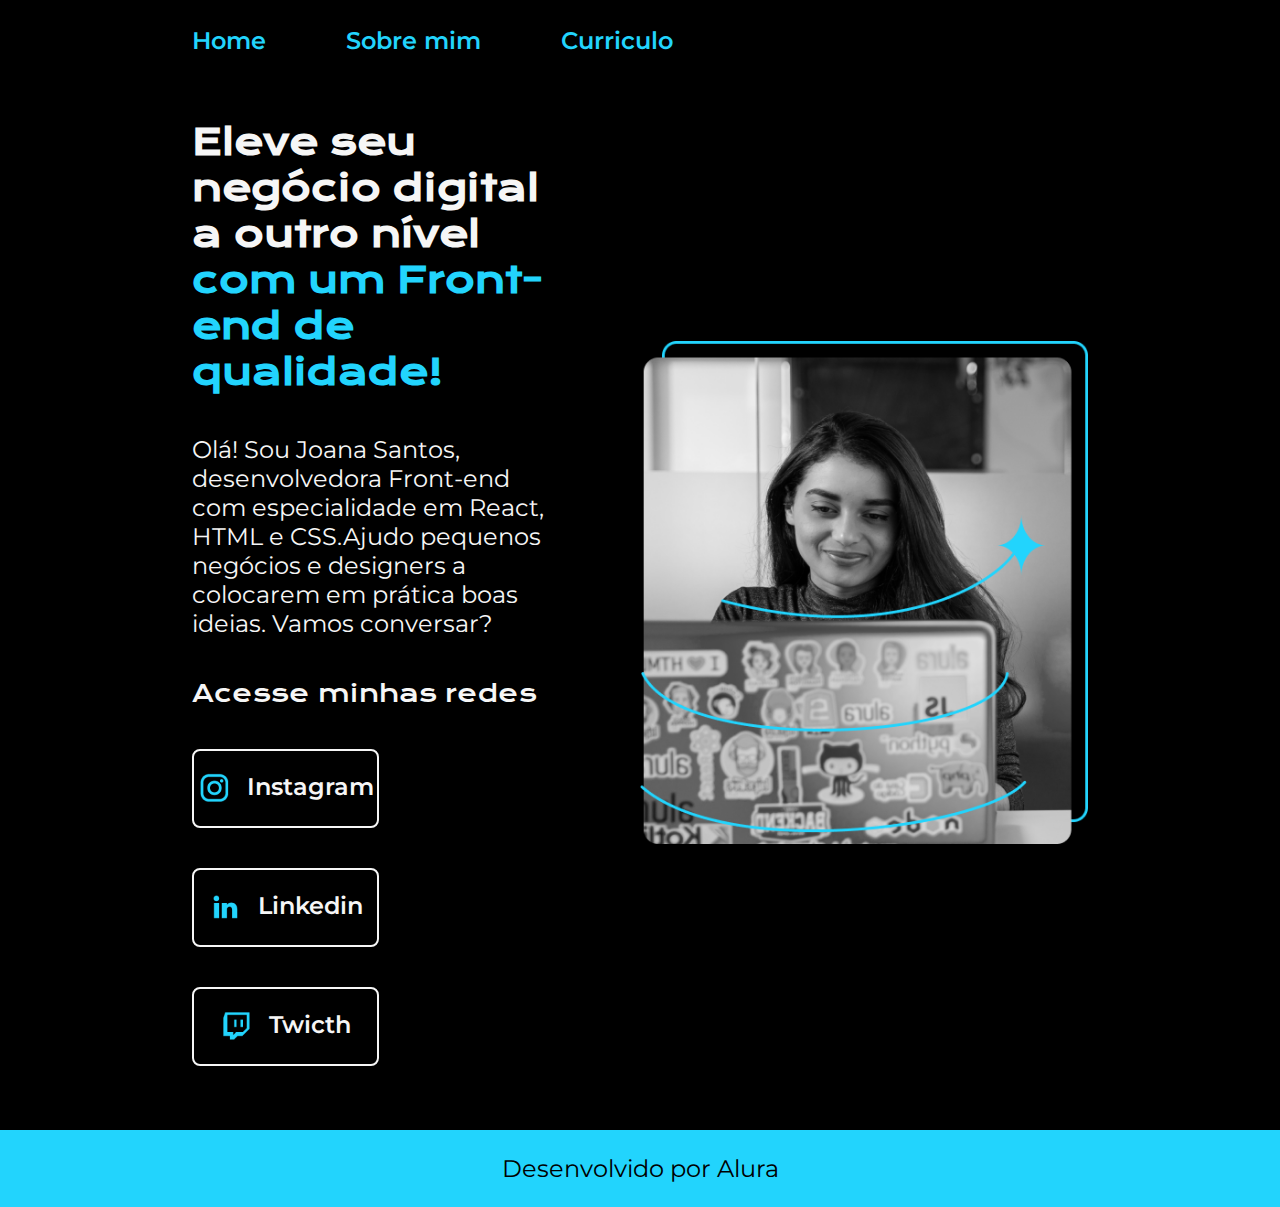
<file: index.html>
<!DOCTYPE html>
<html lang="pt-br">
<head>
    <meta charset="UTF-8"> 
    <meta http-equiv="X-UA-Compatible" content="IE=edge">
    <meta name="viewport" content="width=device-width, initial-scale=1.0">
    <title>Portifolio</title>
    <link rel="stylesheet" href="./styles/style.css">
</head>
<body>
    <header class="cabecalho">
        <nav class="cabecalho__menu">
            <a class="cabecalho__menu__link" href="index.html">Home</a>
            <a class="cabecalho__menu__link" href="about.html">Sobre mim</a>
            <a class="cabecalho__menu__link" href="curriculo.html">Curriculo</a>
        </nav>
    </header>
    <main class="apresentacao">
        <section class="apresentacao__conteudo">             
            <h1 class="apresentacao__conteudo__titulo">Eleve seu negócio digital a outro nível 
            <strong class="titulo-destaque">com um Front-end de qualidade!
            </strong></h1>
            <p class="apresentacao__conteudo__texto">Olá! Sou Joana Santos, desenvolvedora 
            Front-end com especialidade em React, HTML e
            CSS.Ajudo pequenos negócios e designers a 
            colocarem em prática boas ideias. Vamos 
            conversar?</p>
            
                <h2 class="apresentacao__links__subtitulo">Acesse minhas redes</h2>
                <a class="apresentacao__links__navegacao" href="http://Instagram.com/rafaballerini">
                    <img src="./imagens/instagram.png">
                    Instagram                   
                </a>
                
                <a class="apresentacao__links__navegacao" href="http://Linkedin.com/in/rafaballerini">
                    <img src="./imagens/linkedin.png">
                    Linkedin
                </a>
                
                <a class="apresentacao__links__navegacao" href="http://Twicth.tv/dragao102040">
                    <img src="./imagens/twitch.png">
                    Twicth
                </a>    
        </section>    
        <img class="apresentacao__imagem" src="./imagens/Imagem.png" alt="Foto da Joana Santos programando">
    </main>
    <footer class="rodape">
        <p>Desenvolvido por Alura</p>
    </footer>
</body>
</html>
</file>
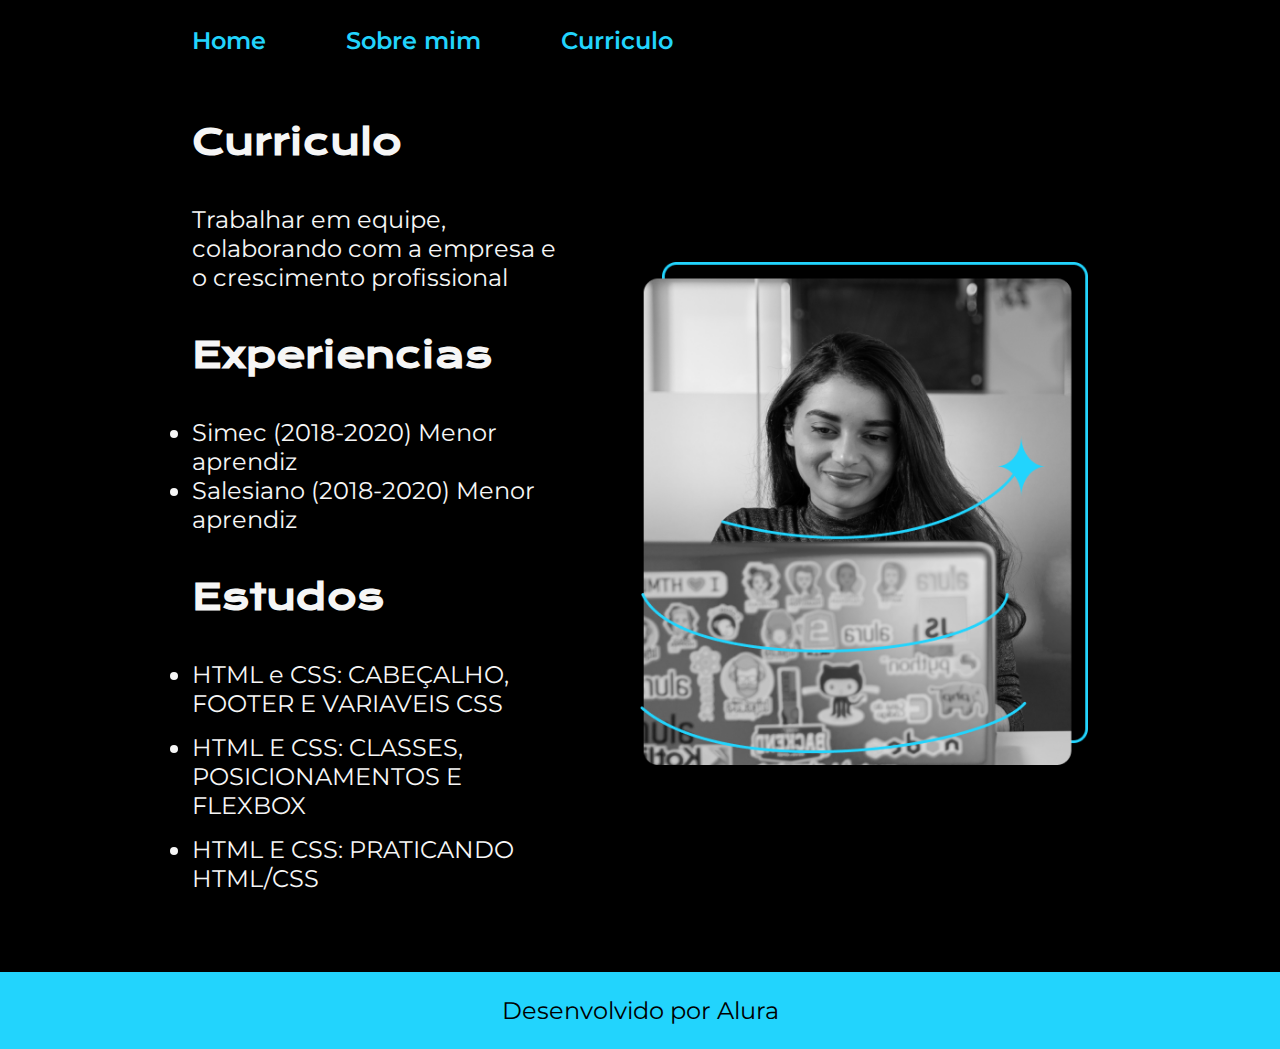
<file: curriculo.html>
<!DOCTYPE html>
<html lang="en">
<head>
    <meta charset="UTF-8">
    <meta name="viewport" content="width=device-width, initial-scale=1.0">
    <meta http-equiv="X-UA-Compatible" content="IE=edge">
    <link rel="stylesheet" href="styles/style.css">
    <title>Curriculo</title>
</head>

<body>
    <header class="cabecalho">
        <nav class="cabecalho__menu">
            <a class="cabecalho__menu__link" href="index.html">Home</a>
            <a class="cabecalho__menu__link" href="about.html">Sobre mim</a>
            <a class="cabecalho__menu__link" href="curriculo.html">Curriculo</a>
        </nav>
    </header>
    
    <main class="apresentacao">
        <section class="apresentacao__conteudo">
            <h1 class="apresentacao__conteudo__titulo">Curriculo</h1>
            <p class="apresentacao__conteudo__texto">
                Trabalhar em equipe, colaborando com a empresa e o crescimento profissional</p>

            <h2 class="apresentacao__conteudo__titulo">Experiencias</h2>
            <ul class="apresentacao__conteudo__texto">
                <li>Simec (2018-2020) Menor aprendiz</li>
                <li>Salesiano (2018-2020) Menor aprendiz</li>
            </ul>

            <h3 class="apresentacao__conteudo__titulo">Estudos</h3>
            <div class="apresentacao__conteudo__texto">
                <ul class="apresentacao__conteudo__texto">
                    <li class="apresentacao__conteudo__espacamento">
                        <a href="https://cursos.alura.com.br/certificate/thedragon20488/html-css-cabecalho-footer-variaveis-css">
                        HTML e CSS: CABEÇALHO, FOOTER E VARIAVEIS CSS
                        </a>
                    <li class="apresentacao__conteudo__espacamento">
                        <a href="https://cursos.alura.com.br/certificate/thedragon20488/html-css-classes-posicionamento-flexbox">
                            HTML E CSS: CLASSES, POSICIONAMENTOS E FLEXBOX
                        </a>    
                    <li class="apresentacao__conteudo__espacamento">
                        <a href="https://cursos.alura.com.br/certificate/thedragon20488/html-css-praticando-html-css">
                            HTML E CSS: PRATICANDO HTML/CSS
                        </a>    
                </ul>    
            </div>                
        </section>
        <img class="apresentacao__imagem" src="./imagens/Imagem.png">    
    </main> 
    <footer class="rodape">
        <p>Desenvolvido por Alura</p>
    </footer>    
</body>
</html>
</file>
<file: styles/style.css>
@import url('https://fonts.googleapis.com/css2?family=Inter:ital,opsz,wght@0,14..32,100..900;1,14..32,100..900&family=Krona+One&family=Montserrat:ital,wght@0,100..900;1,100..900&family=Roboto:ital,wght@0,100..900;1,100..900&display=swap');

:root {
    --cor-primaria: #000000;
    --cor-secundaria: #F6F6F6;
    --cor-terciaria: #22D4FD;
    --cor-hover: #272727;
    
    --fonte-primaria: 'Krona One', sans-serif;
    --fonte-secundaria: 'Montserrat', sans-serif;
}

* {
    margin: 0;
    padding: 0;
}

body {
    background-color: var(--cor-primaria);
    color: var(--cor-secundaria);
    box-sizing: border-box;
}

.cabecalho__menu {
    display: flex;
    align-items: center;
    gap: 80px;
    padding: 2% 0 0 15%;
    
   
}

.cabecalho__menu__link {
    font-family: var(--fonte-secundaria);
    font-size: 1.5rem;
    font-weight: 600;
    color: var(--cor-terciaria);
    text-decoration: none;
   
     
}

.apresentacao {
    padding: 5% 15%;
    display: flex;
    align-items: center;
    justify-content: space-between;
    gap: 82px;
}

.apresentacao__conteudo {
    width: 50%;
    display: flex;
    flex-direction: column;
    gap: 40px;
    

}

.apresentacao__conteudo__titulo {
    font-size: 2.25rem;
    font-family: var(--fonte-primaria);
}

.titulo-destaque {
    color: var(--cor-terciaria);
}

.apresentacao__conteudo__texto {
    font-size: 1.5rem;
    font-family: var(--fonte-secundaria);
    font-weight: 400px;
}

.apresentacao__conteudo__texto a{
    text-decoration: none;
    color: var(--cor-terceiria);
}

.apresentacao__links {
    display: flex;
    flex-direction: column;
    justify-content: space-between;
    align-items: center;
    gap: 32px;
    
}

.apresentacao__links__subtitulo {
    font-family: var(--fonte-primaria);
    font-weight: 400;
    font-size: 1.5rem;
}

.apresentacao__links__navegacao {
    display: flex;
    justify-content: center;
    color: var(--cor-secundaria);
    text-align: center;
    border-radius: 8px;
    font-size: 1.5rem;
    padding: 21.5px 0;
    text-decoration: none;
    font-family: var(--fonte-secundaria);
    font-weight: 600;
    border: 2px solid var(--cor-secundaria);
    width: 50%;
    gap: 16px;
}

.apresentacao__links__link:hover {
    background-color: var(--cor-botao);
    
}

.apresentacao__imagem {
    width: 50%;
}

.rodape {
    background-color: var(--cor-terciaria);
    color: var(--cor-primaria);
    padding: 24px;
    text-align: center;
    font-size: 1.5rem;
    font-family: var(--fonte-secundaria);
    font-weight: 400;
}

.apresentacao__conteudo__espacamento {
    margin-bottom: 15px;
}

@media (max-width: 1200px) {
    .cabecalho {
        padding: 10%; 
    }

    .cabecalho__menu{
        justify-content: center;
    }

    .apresentacao {
        flex-direction: column-reverse;
        padding: 5%;
    }

    .apresentacao__conteudo {
        width: auto;
    }
}
</file>
